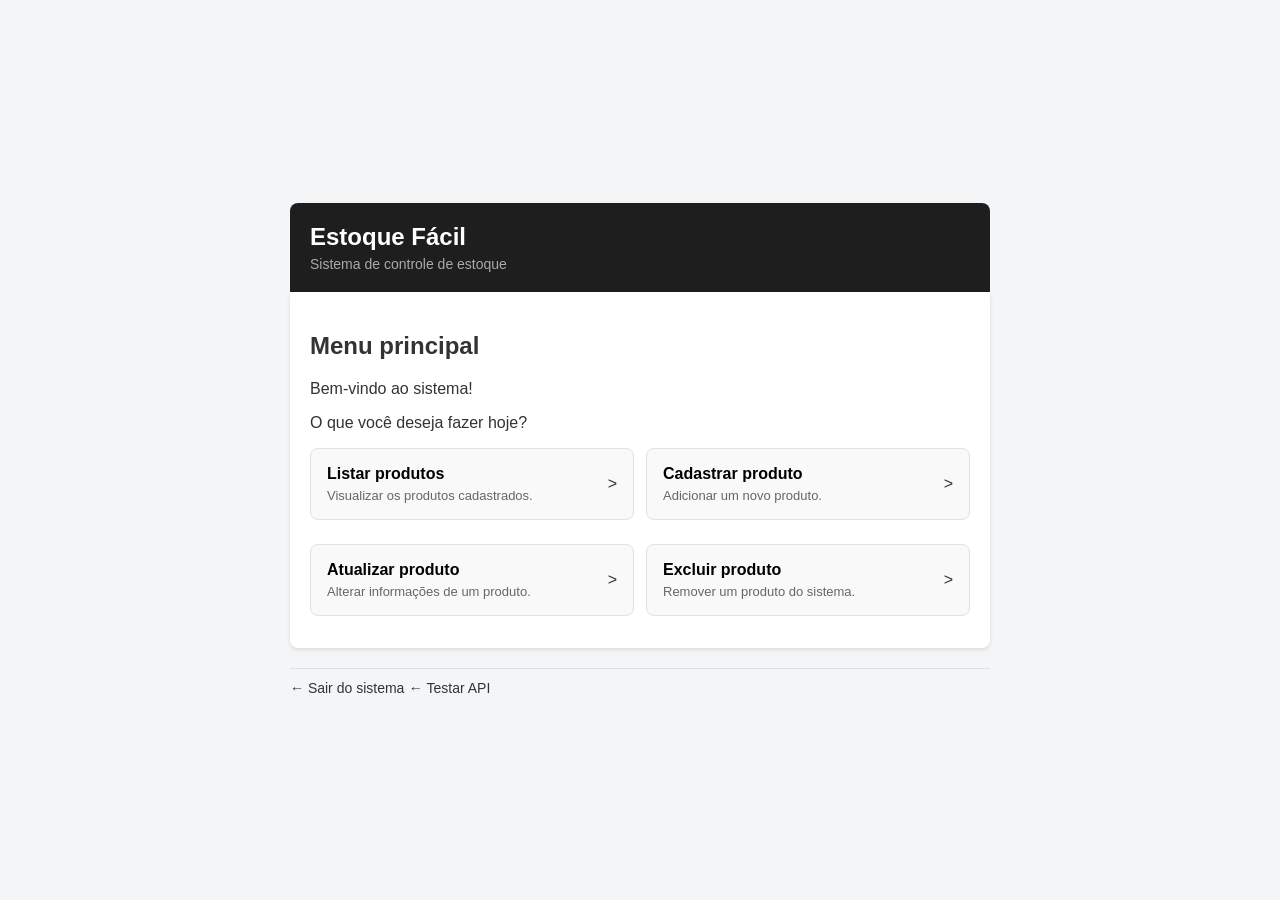
<file: index.html>
<!DOCTYPE html>
<html lang="pt-BR">
<head>
    <meta charset="UTF-8">
    <meta name="viewport" content="width=device-width, initial-scale=1.0">
    <title>Estoque Fácil - Menu Principal</title>
    <link rel="stylesheet" href="css/style.css">
    <link rel="stylesheet" href="css/responsivo.css">
</head>
<body>

    <div class="app-container">
        
        <header>
            <h1>Estoque Fácil</h1>
            <p>Sistema de controle de estoque</p>
        </header>

        <main>
            <section>
                <h2>Menu principal</h2>
                <p>Bem-vindo ao sistema!</p>
                <p>O que você deseja fazer hoje?</p>
            </section>

            <!-- Container usando CSS Grid -->
            <section class="menu-grid">
                <a href="listar.html" class="menu-opcao">
                    <div>
                        <strong>Listar produtos</strong>
                        <p>Visualizar os produtos cadastrados.</p>
                    </div>
                    <span>&gt;</span>
                </a>

                <a href="cadastrar.html" class="menu-opcao">
                    <div>
                        <strong>Cadastrar produto</strong>
                        <p>Adicionar um novo produto.</p>
                    </div>
                    <span>&gt;</span>
                </a>

                <a href="atualizar.html" class="menu-opcao">
                    <div>
                        <strong>Atualizar produto</strong>
                        <p>Alterar informações de um produto.</p>
                    </div>
                    <span>&gt;</span>
                </a>

                <a href="excluir.html" class="menu-opcao">
                    <div>
                        <strong>Excluir produto</strong>
                        <p>Remover um produto do sistema.</p>
                    </div>
                    <span>&gt;</span>
                </a>
            </section>
        </main>

        <footer>
            <a href="index.html">← Sair do sistema</a>
            <a href="api.html">← Testar API</a>
        </footer>

    </div>

</body>
</html>
</file>
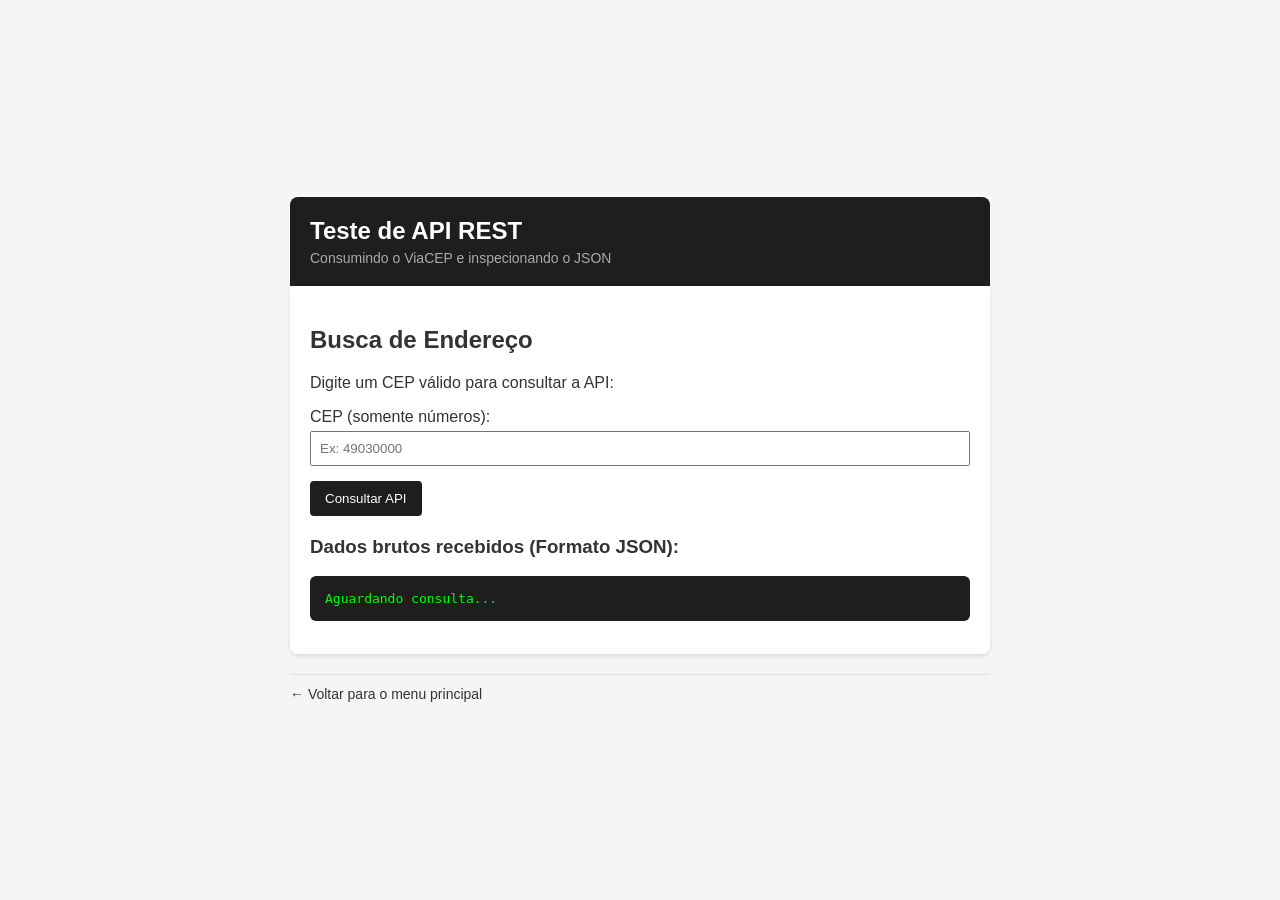
<file: api.html>
<!DOCTYPE html>
<html lang="pt-BR">
<head>
    <meta charset="UTF-8">
    <meta name="viewport" content="width=device-width, initial-scale=1.0">
    <title>Teste de Consumo de API - ViaCEP</title>
    <link rel="stylesheet" href="css/style.css">
    <link rel="stylesheet" href="css/responsivo.css">
</head>
<body>

    <div class="app-container">
        <header>
            <h1>Teste de API REST</h1>
            <p>Consumindo o ViaCEP e inspecionando o JSON</p>
        </header>

        <main>
            <section>
                <h2>Busca de Endereço</h2>
                <p>Digite um CEP válido para consultar a API:</p>
            </section>

            <section>
                <div style="margin-bottom: 15px;">
                    <label>CEP (somente números):</label><br>
                    <input type="text" id="input-cep" placeholder="Ex: 49030000" maxlength="8" style="padding: 8px; width: 100%; margin-top: 5px; box-sizing: border-box;">
                </div>
                <div>
                    <button id="btn-buscar" style="padding: 10px 15px; background-color: #1e1e1e; color: #fff; border: none; border-radius: 4px; cursor: pointer;">Consultar API</button>
                </div>
            </section>

            <!-- Área onde o resultado formatado será exibido -->
            <section id="resultado-api" style="margin-top: 20px;">
                <!-- O resultado aparece aqui -->
            </section>

            <!-- NOVA ÁREA: Para exibir o JSON cru recebido do servidor -->
            <section style="margin-top: 20px;">
                <h3>Dados brutos recebidos (Formato JSON):</h3>
                <pre id="json-bruto" style="background-color: #1e1e1e; color: #00ff00; padding: 15px; border-radius: 6px; overflow-x: auto; font-size: 13px;">Aguardando consulta...</pre>
            </section>
        </main>

        <footer>
            <a href="index.html">← Voltar para o menu principal</a>
        </footer>
    </div>

    <script src="js/api-teste.js"></script>
</body>
</html>
</file>
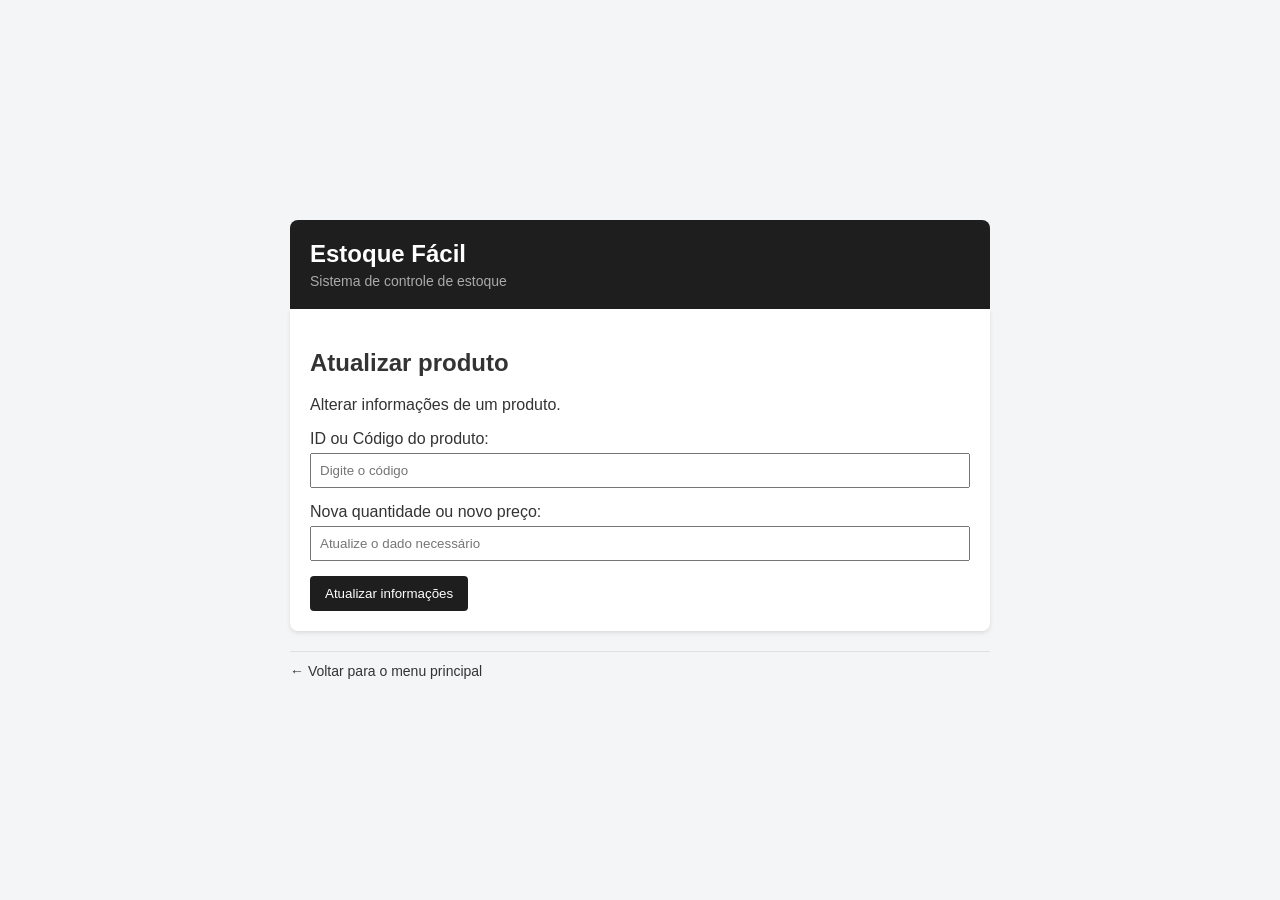
<file: atualizar.html>
<!DOCTYPE html>
<html lang="pt-BR">
<head>
    <meta charset="UTF-8">
    <meta name="viewport" content="width=device-width, initial-scale=1.0">
    <title>Estoque Fácil - Atualizar Produto</title>
    <link rel="stylesheet" href="css/style.css">
    <link rel="stylesheet" href="css/responsivo.css">
</head>
<body>

    <div class="app-container">
        <header>
            <h1>Estoque Fácil</h1>
            <p>Sistema de controle de estoque</p>
        </header>

        <main>
            <section>
                <h2>Atualizar produto</h2>
                <p>Alterar informações de um produto.</p>
            </section>

            <section>
                <form>
                    <div style="margin-bottom: 15px;">
                        <label>ID ou Código do produto:</label><br>
                        <input type="text" placeholder="Digite o código" style="padding: 8px; width: 100%; margin-top: 5px; box-sizing: border-box;">
                    </div>
                    <div style="margin-bottom: 15px;">
                        <label>Nova quantidade ou novo preço:</label><br>
                        <input type="text" placeholder="Atualize o dado necessário" style="padding: 8px; width: 100%; margin-top: 5px; box-sizing: border-box;">
                    </div>
                    <div>
                        <button type="submit" style="padding: 10px 15px; background-color: #1e1e1e; color: #fff; border: none; border-radius: 4px; cursor: pointer;">Atualizar informações</button>
                    </div>
                </form>
            </section>
        </main>

        <footer>
            <a href="index.html">← Voltar para o menu principal</a>
        </footer>
    </div>

</body>
</html>
</file>
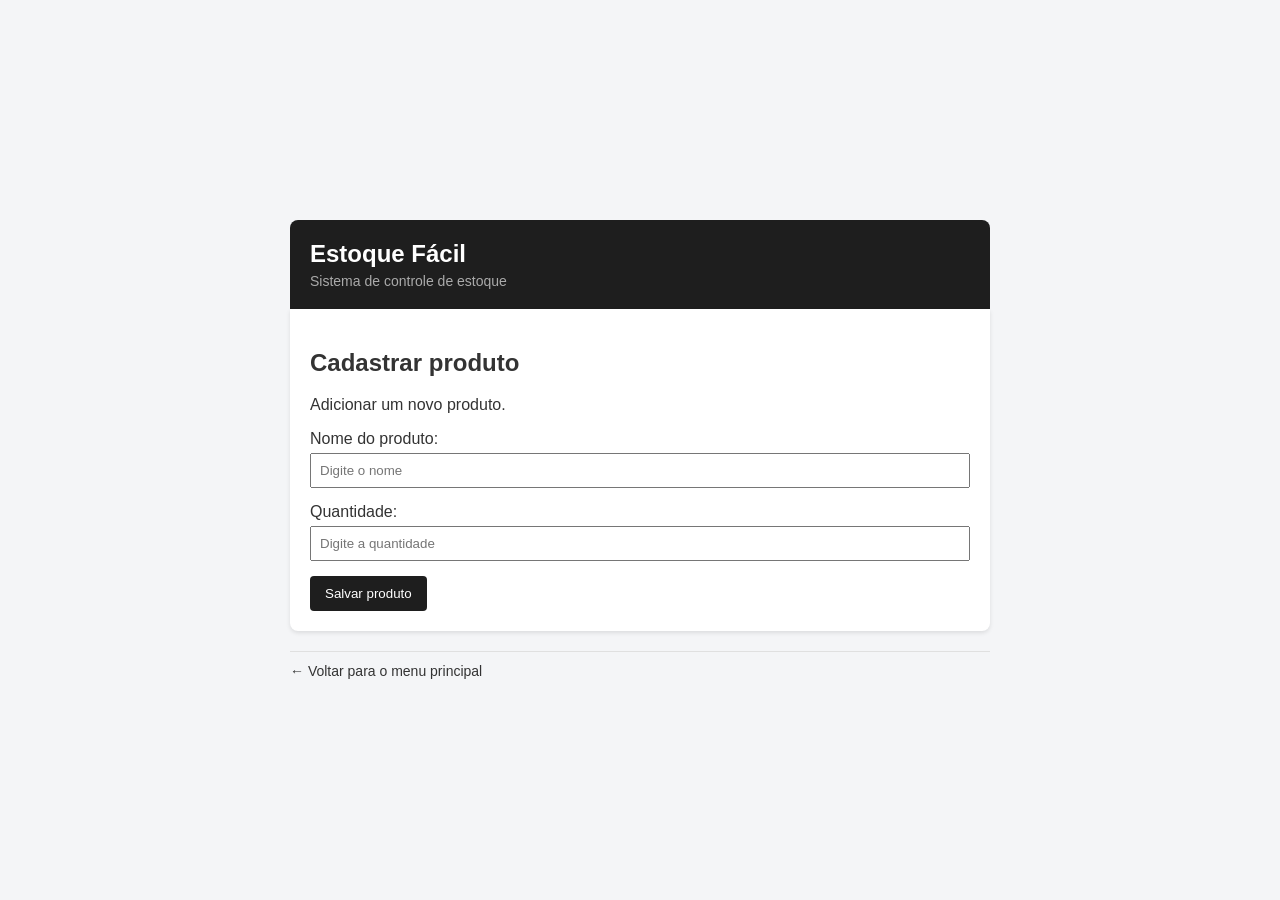
<file: cadastrar.html>
<!DOCTYPE html>
<html lang="pt-BR">
<head>
    <meta charset="UTF-8">
    <meta name="viewport" content="width=device-width, initial-scale=1.0">
    <title>Estoque Fácil - Cadastrar Produto</title>
    <link rel="stylesheet" href="css/style.css">
    <link rel="stylesheet" href="css/responsivo.css">
</head>
<body>

    <div class="app-container">
        <header>
            <h1>Estoque Fácil</h1>
            <p>Sistema de controle de estoque</p>
        </header>

        <main>
            <section>
                <h2>Cadastrar produto</h2>
                <p>Adicionar um novo produto.</p>
            </section>

            <section>
                <form>
                    <div style="margin-bottom: 15px;">
                        <label>Nome do produto:</label><br>
                        <input type="text" placeholder="Digite o nome" style="padding: 8px; width: 100%; margin-top: 5px; box-sizing: border-box;">
                    </div>
                    <div style="margin-bottom: 15px;">
                        <label>Quantidade:</label><br>
                        <input type="number" placeholder="Digite a quantidade" style="padding: 8px; width: 100%; margin-top: 5px; box-sizing: border-box;">
                    </div>
                    <div>
                        <button type="submit" style="padding: 10px 15px; background-color: #1e1e1e; color: #fff; border: none; border-radius: 4px; cursor: pointer;">Salvar produto</button>
                    </div>
                </form>
            </section>
        </main>

        <footer>
            <a href="index.html">← Voltar para o menu principal</a>
        </footer>
    </div>

    <!-- Ligação com o arquivo JavaScript externo -->
    <script src="js/script.js"></script>
</body>
</html>
</file>
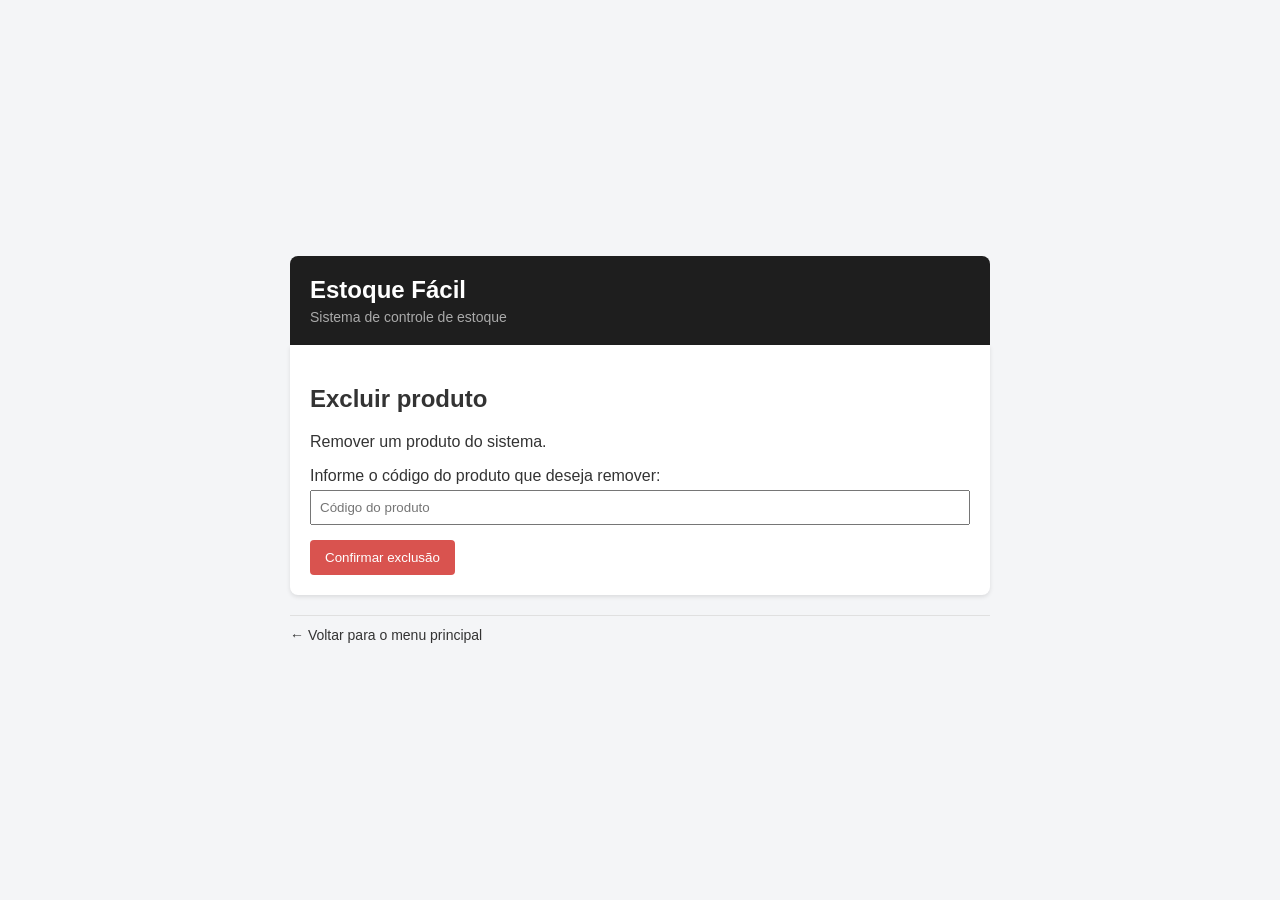
<file: excluir.html>
<!DOCTYPE html>
<html lang="pt-BR">
<head>
    <meta charset="UTF-8">
    <meta name="viewport" content="width=device-width, initial-scale=1.0">
    <title>Estoque Fácil - Excluir Produto</title>
    <link rel="stylesheet" href="css/style.css">
    <link rel="stylesheet" href="css/responsivo.css">
</head>
<body>

    <div class="app-container">
        <header>
            <h1>Estoque Fácil</h1>
            <p>Sistema de controle de estoque</p>
        </header>

        <main>
            <section>
                <h2>Excluir produto</h2>
                <p>Remover um produto do sistema.</p>
            </section>

            <section>
                <form>
                    <div style="margin-bottom: 15px;">
                        <label>Informe o código do produto que deseja remover:</label><br>
                        <input type="text" placeholder="Código do produto" style="padding: 8px; width: 100%; margin-top: 5px; box-sizing: border-box;">
                    </div>
                    <div>
                        <button type="submit" style="padding: 10px 15px; background-color: #d9534f; color: #fff; border: none; border-radius: 4px; cursor: pointer;">Confirmar exclusão</button>
                    </div>
                </form>
            </section>
        </main>

        <footer>
            <a href="index.html">← Voltar para o menu principal</a>
        </footer>
    </div>

</body>
</html>
</file>
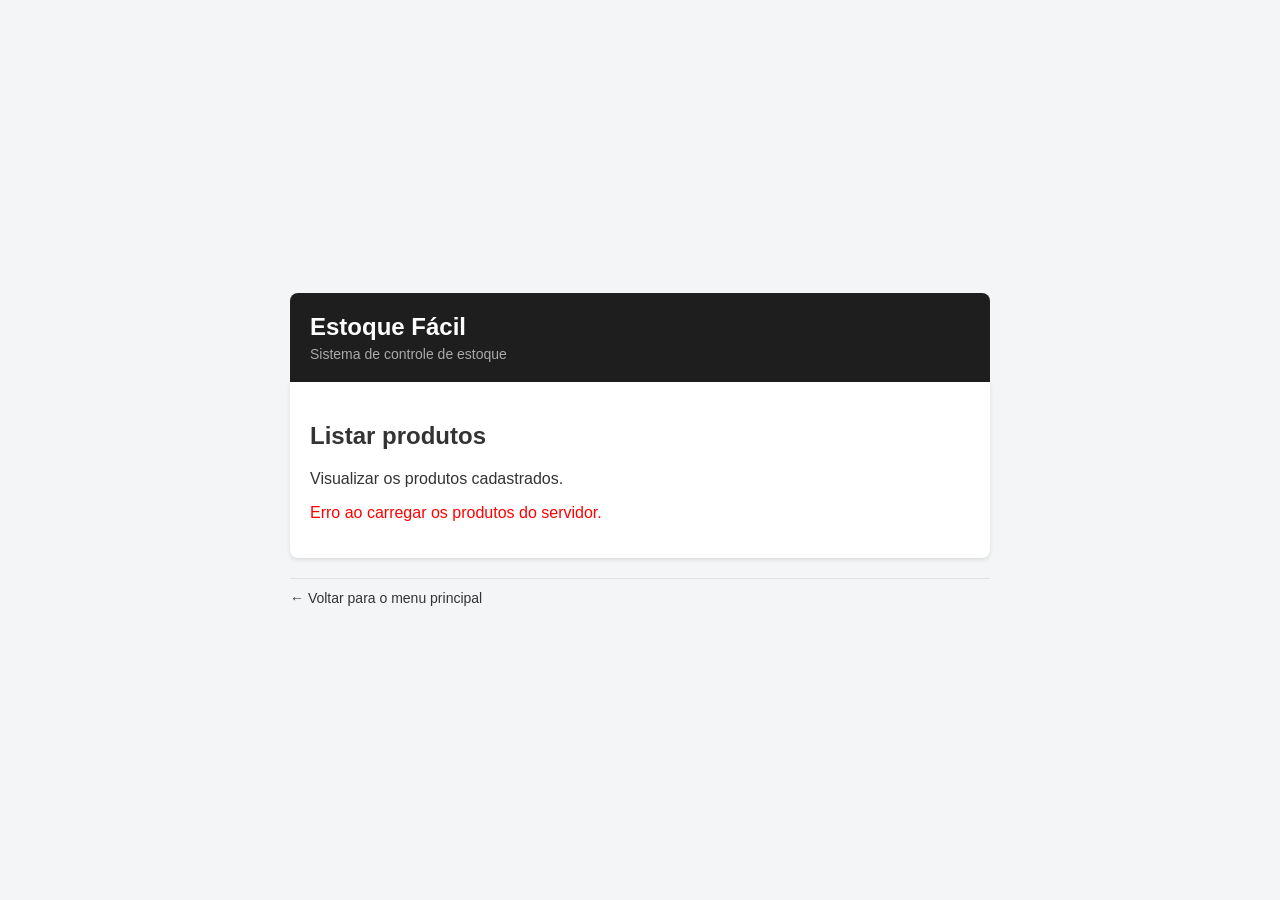
<file: listar.html>
<!DOCTYPE html>
<html lang="pt-BR">
<head>
    <meta charset="UTF-8">
    <meta name="viewport" content="width=device-width, initial-scale=1.0">
    <title>Estoque Fácil - Listar Produtos</title>
    <link rel="stylesheet" href="css/style.css">
    <link rel="stylesheet" href="css/responsivo.css">
</head>
<body>

    <div class="app-container">
        <header>
            <h1>Estoque Fácil</h1>
            <p>Sistema de controle de estoque</p>
        </header>

        <main>
            <section>
                <h2>Listar produtos</h2>
                <p>Visualizar os produtos cadastrados.</p>
            </section>

            <section id="lista-produtos">
                <!-- Conteúdo gerado dinamicamente pelo json.js -->
            </section>
        </main>

        <footer>
            <a href="index.html">← Voltar para o menu principal</a>
        </footer>
    </div>

    <!-- Chama apenas o arquivo específico de JSON/Fetch -->
    <script src="js/json.js"></script>
</body>
</html>
</file>
<file: css/style.css>
/* Estilos gerais do corpo da página */
body {
    font-family: Arial, sans-serif;
    background-color: #f4f5f7;
    color: #333333;
    margin: 0;
    padding: 20px;
}

/* Cabeçalho principal com fundo escuro */
header {
    background-color: #1e1e1e;
    color: #ffffff;
    padding: 20px;
    border-radius: 8px 8px 0 0;
}

header h1 {
    margin: 0 0 5px 0;
    font-size: 24px;
}

header p {
    margin: 0;
    color: #aaaaaa;
    font-size: 14px;
}

/* Container do menu principal e blocos de opções */
main {
    background-color: #ffffff;
    padding: 20px;
    border-radius: 0 0 8px 8px;
    box-shadow: 0 2px 4px rgba(0,0,0,0.1);
}

/* Estilo para os blocos de links das opções */
.menu-opcao {
    display: block;
    background-color: #f9f9f9;
    border: 1px solid #e0e0e0;
    padding: 15px;
    margin-bottom: 12px;
    border-radius: 6px;
    text-decoration: none;
    color: inherit;
}

.menu-opcao:hover {
    background-color: #eeeeee;
}

.menu-opcao strong {
    font-size: 16px;
    color: #000000;
}

.menu-opcao p {
    margin: 5px 0 0 0;
    color: #666666;
    font-size: 13px;
}

/* Rodapé / Sair do sistema */
footer {
    margin-top: 20px;
    padding-top: 10px;
    border-top: 1px solid #e0e0e0;
}

footer a {
    text-decoration: none;
    color: #333333;
    font-size: 14px;
}
</file>
<file: css/responsivo.css>
/* =================================================_*/
/* 1. ESTRUTURA GERAL COM FLEXBOX (Centralização do App) */
/* =================================================_*/

body {
    display: flex;
    justify-content: center; /* Centraliza horizontalmente */
    align-items: center;     /* Centraliza verticalmente */
    min-height: 100vh;
    margin: 0;
    padding: 20px;
    box-sizing: border-box;
    background-color: #f4f5f7;
}

/* Limitador de largura da "tela" do app */
.app-container {
    width: 100%;
    max-width: 480px; /* Simula a largura de uma tela mobile/card */
    display: flex;
    flex-direction: column;
}

/* =================================================_*/
/* 2. ALINHAMENTO INTERNO DE BOTÕES COM FLEXBOX      */
/* =================================================_*/

.menu-opcao {
    display: flex;
    align-items: center;
    justify-content: space-between; /* Espaça o texto e a seta (>) nas pontas */
    padding: 16px;
    background-color: #f9f9f9;
    border: 1px solid #e0e0e0;
    border-radius: 8px;
    text-decoration: none;
    color: inherit;
    transition: background-color 0.2s ease;
}

.menu-opcao:hover {
    background-color: #eeeeee;
}

/* =================================================_*/
/* 3. ESTRUTURAÇÃO DO MENU COM CSS GRID             */
/* =================================================_*/

.menu-grid {
    display: grid;
    grid-template-columns: 1fr; /* Por padrão (mobile): 1 coluna */
    gap: 12px;                  /* Espaçamento uniforme entre os cards */
    margin-top: 15px;
}

/* =================================================_*/
/* 4. LAYOUT RESPONSIVO (MEDIA QUERIES)             */
/* =================================================_*/

/* Para telas maiores (Tablets e Desktops a partir de 768px) */
@media screen and (min-width: 768px) {
    .app-container {
        max-width: 700px; /* Expandimos a largura do app na tela grande */
    }

    /* Alteramos o Grid para 2 colunas para aproveitar o espaço */
    .menu-grid {
        grid-template-columns: repeat(2, 1fr);
    }
}
</file>
